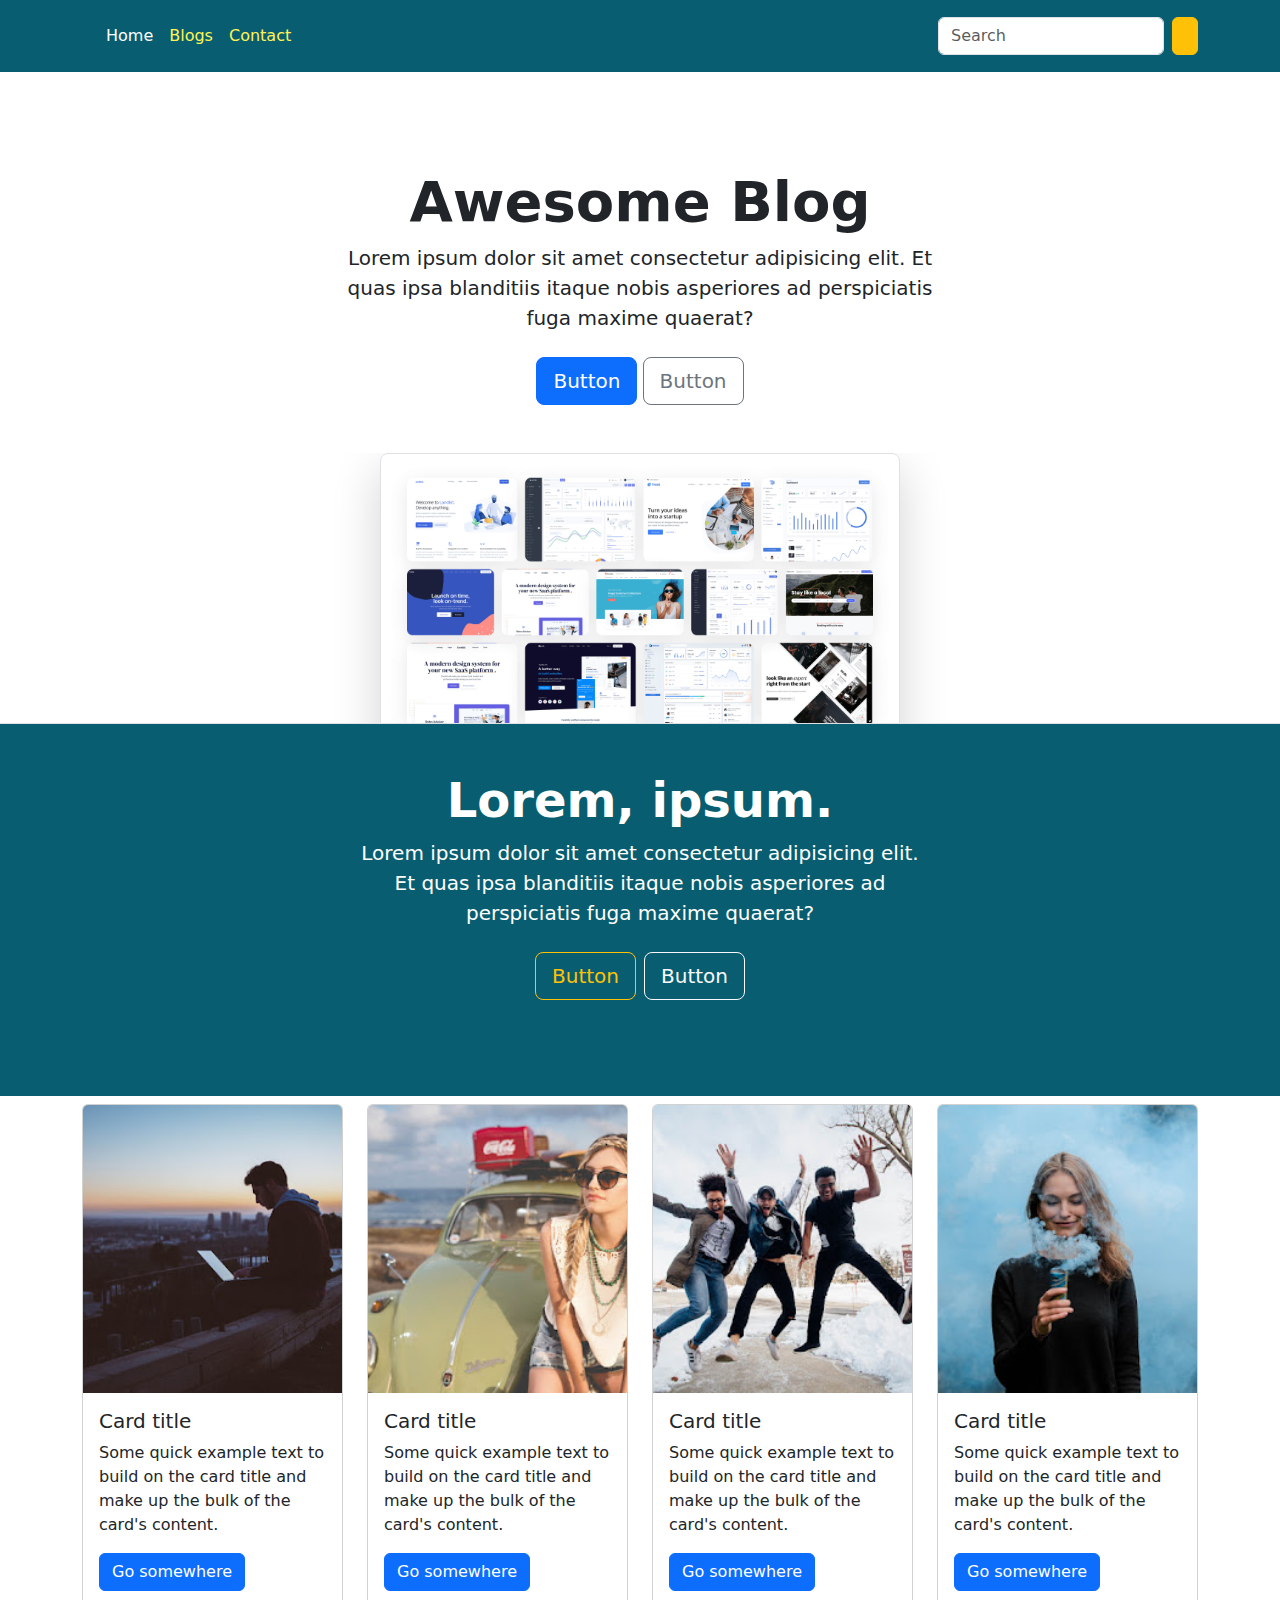
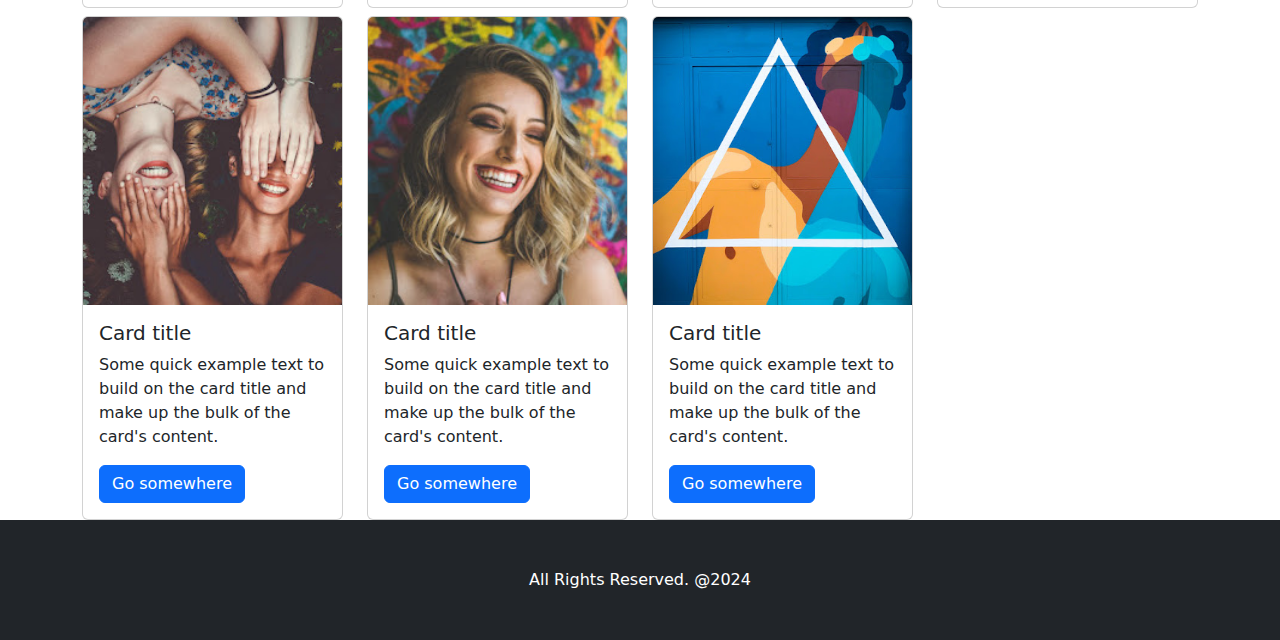
<file: bootstrap-site/index.html>
<!DOCTYPE html>
<html lang="en">
  <head>
    <meta charset="UTF-8" />
    <meta name="viewport" content="width=device-width, initial-scale=1.0" />
    <title>Awesome Blog</title>
    <link
      href="https://cdn.jsdelivr.net/npm/bootstrap@5.3.3/dist/css/bootstrap.min.css"
      rel="stylesheet"
      integrity="sha384-QWTKZyjpPEjISv5WaRU9OFeRpok6YctnYmDr5pNlyT2bRjXh0JMhjY6hW+ALEwIH"
      crossorigin="anonymous"
    />
    <link
      rel="stylesheet"
      href="https://cdnjs.cloudflare.com/ajax/libs/font-awesome/6.5.1/css/all.min.css"
      integrity="sha512-DTOQO9RWCH3ppGqcWaEA1BIZOC6xxalwEsw9c2QQeAIftl+Vegovlnee1c9QX4TctnWMn13TZye+giMm8e2LwA=="
      crossorigin="anonymous"
      referrerpolicy="no-referrer"
    />
    <link rel="stylesheet" href="style.css" />
  </head>

  <body>
    <!-- navbar -->
    <nav class="navbar navbar-expand-md p-3">
      <div class="container">
        <i class="fa-solid fa-diamond"><a class="navbar-brand" href="#"></a></i>
        <button
          class="navbar-toggler bg-warning"
          type="button"
          data-bs-toggle="collapse"
          data-bs-target="#navbarSupportedContent"
          aria-controls="navbarSupportedContent"
          aria-expanded="false"
          aria-label="Toggle navigation"
        >
          <span class="navbar-toggler-icon"></span>
        </button>
        <div class="collapse navbar-collapse" id="navbarSupportedContent">
          <ul class="navbar-nav me-auto mb-lg-0">
            <li class="nav-item">
              <a class="nav-link" style="color: white !important;" aria-current="page" href="index.html">Home</a>
            </li>
            <li class="nav-item">
              <a class="nav-link" href="blogs.html">Blogs</a>
            </li>
            <li class="nav-item">
              <a class="nav-link" href="contact.html">Contact</a>
            </li>
          </ul>
          <form class="d-flex">
            <input
              class="form-control me-2"
              type="search"
              placeholder="Search"
              aria-label="Search"
            />
            <button class="btn btn-warning" type="submit">
              <i class="fa-solid fa-magnifying-glass"></i>
            </button>
          </form>
        </div>
      </div>
    </nav>

    <!-- header -->
    <header>
      <div class="text-center pt-5 mt-5 px-4 border-bottom">
        <h1 class="display-4 fw-bold">Awesome Blog</h1>
        <div class="col-lg-6 mx-auto">
          <p class="lead mb-4">
            Lorem ipsum dolor sit amet consectetur adipisicing elit. Et quas
            ipsa blanditiis itaque nobis asperiores ad perspiciatis fuga maxime
            quaerat?
          </p>
          <div class="d-grid gap-2 d-md-block mb-5">
            <button class="btn btn-primary btn-lg" type="button">
              <i class="fa-solid fa-caret-right"></i> Button
            </button>
            <button class="btn btn-outline-secondary btn-lg" type="button">
              <i class="fa-solid fa-caret-right"></i> Button
            </button>
          </div>
          <div class="overflow-hidden" style="max-height: 30vh">
            <div class="container px-5">
              <img
                src="img/bg.png"
                class="img-fluid border rounded-3 shadow-lg mb-4"
                width="700"
                height="500"
              />
            </div>
          </div>
        </div>
      </div>
    </header>

    <!-- main -->
    <main>
      <div class="bg-dark text-secondary px-5 py-5 text-center text-white main">
        <div class="">
          <h1 class="display-5 fw-bold">Lorem, ipsum.</h1>
          <div class="text-center px-4">
            <div class="col-lg-6 mx-auto">
              <p class="lead mb-4">
                Lorem ipsum dolor sit amet consectetur adipisicing elit. Et quas
                ipsa blanditiis itaque nobis asperiores ad perspiciatis fuga
                maxime quaerat?
              </p>
              <div
                class="d-grid gap-2 d-md-flex justify-content-md-center mb-5"
              >
                <button class="btn btn-outline-warning btn-lg" type="button">
                  <i class="fa-solid fa-caret-right"></i> Button
                </button>
                <button class="btn btn-outline-light btn-lg" type="button">
                  <i class="fa-solid fa-caret-right"></i> Button
                </button>
              </div>
            </div>
          </div>
        </div>
      </div>
    </main>

    <!-- section card  -->
    <section>
      <div class="container">
        <div class="row">
          <div class="col-lg-3 col-md-4 col-sm-6 mt-2">
            <div class="card">
              <img src="img/1.jpeg" class="card-img-top" />
              <div class="card-body">
                <h5 class="card-title">Card title</h5>
                <p class="card-text">
                  Some quick example text to build on the card title and make up
                  the bulk of the card's content.
                </p>
                <a href="#" class="btn btn-primary">Go somewhere</a>
              </div>
            </div>
          </div>
          <div class="col-lg-3 col-md-4 col-sm-6 mt-2">
            <div class="card">
              <img src="img/2.jpeg" class="card-img-top" />
              <div class="card-body">
                <h5 class="card-title">Card title</h5>
                <p class="card-text">
                  Some quick example text to build on the card title and make up
                  the bulk of the card's content.
                </p>
                <a href="#" class="btn btn-primary">Go somewhere</a>
              </div>
            </div>
          </div>
          <div class="col-lg-3 col-md-4 col-sm-6 mt-2">
            <div class="card">
              <img src="img/3.jpeg" class="card-img-top" />
              <div class="card-body">
                <h5 class="card-title">Card title</h5>
                <p class="card-text">
                  Some quick example text to build on the card title and make up
                  the bulk of the card's content.
                </p>
                <a href="#" class="btn btn-primary">Go somewhere</a>
              </div>
            </div>
          </div>
          <div class="col-lg-3 col-md-4 col-sm-6 mt-2">
            <div class="card">
              <img src="img/4.jpeg" class="card-img-top" />
              <div class="card-body">
                <h5 class="card-title">Card title</h5>
                <p class="card-text">
                  Some quick example text to build on the card title and make up
                  the bulk of the card's content.
                </p>
                <a href="#" class="btn btn-primary">Go somewhere</a>
              </div>
            </div>
          </div>
          <div class="col-lg-3 col-md-4 col-sm-6 mt-2">
            <div class="card">
              <img src="img/5.jpeg" class="card-img-top" />
              <div class="card-body">
                <h5 class="card-title">Card title</h5>
                <p class="card-text">
                  Some quick example text to build on the card title and make up
                  the bulk of the card's content.
                </p>
                <a href="#" class="btn btn-primary">Go somewhere</a>
              </div>
            </div>
          </div>
          <div class="col-lg-3 col-md-4 col-sm-6 mt-2">
            <div class="card">
              <img src="img/7.jpeg" class="card-img-top" />
              <div class="card-body">
                <h5 class="card-title">Card title</h5>
                <p class="card-text">
                  Some quick example text to build on the card title and make up
                  the bulk of the card's content.
                </p>
                <a href="#" class="btn btn-primary">Go somewhere</a>
              </div>
            </div>
          </div>
          <div class="col-lg-3 col-md-4 col-sm-6 mt-2">
            <div class="card">
              <img src="img/6.jpeg" class="card-img-top" />
              <div class="card-body">
                <h5 class="card-title">Card title</h5>
                <p class="card-text">
                  Some quick example text to build on the card title and make up
                  the bulk of the card's content.
                </p>
                <a href="#" class="btn btn-primary">Go somewhere</a>
              </div>
            </div>
          </div>
        </div>
      </div>
    </section>

    <!-- footer -->
    <footer class="py-5 bg-dark text-white">
      <div class="container text-center">
        <span>All Rights Reserved. @2024</span>
      </div>
    </footer>

    <script
      src="https://cdn.jsdelivr.net/npm/bootstrap@5.3.3/dist/js/bootstrap.bundle.min.js"
      integrity="sha384-YvpcrYf0tY3lHB60NNkmXc5s9fDVZLESaAA55NDzOxhy9GkcIdslK1eN7N6jIeHz"
      crossorigin="anonymous"
    ></script>
  </body>
</html>
</file>
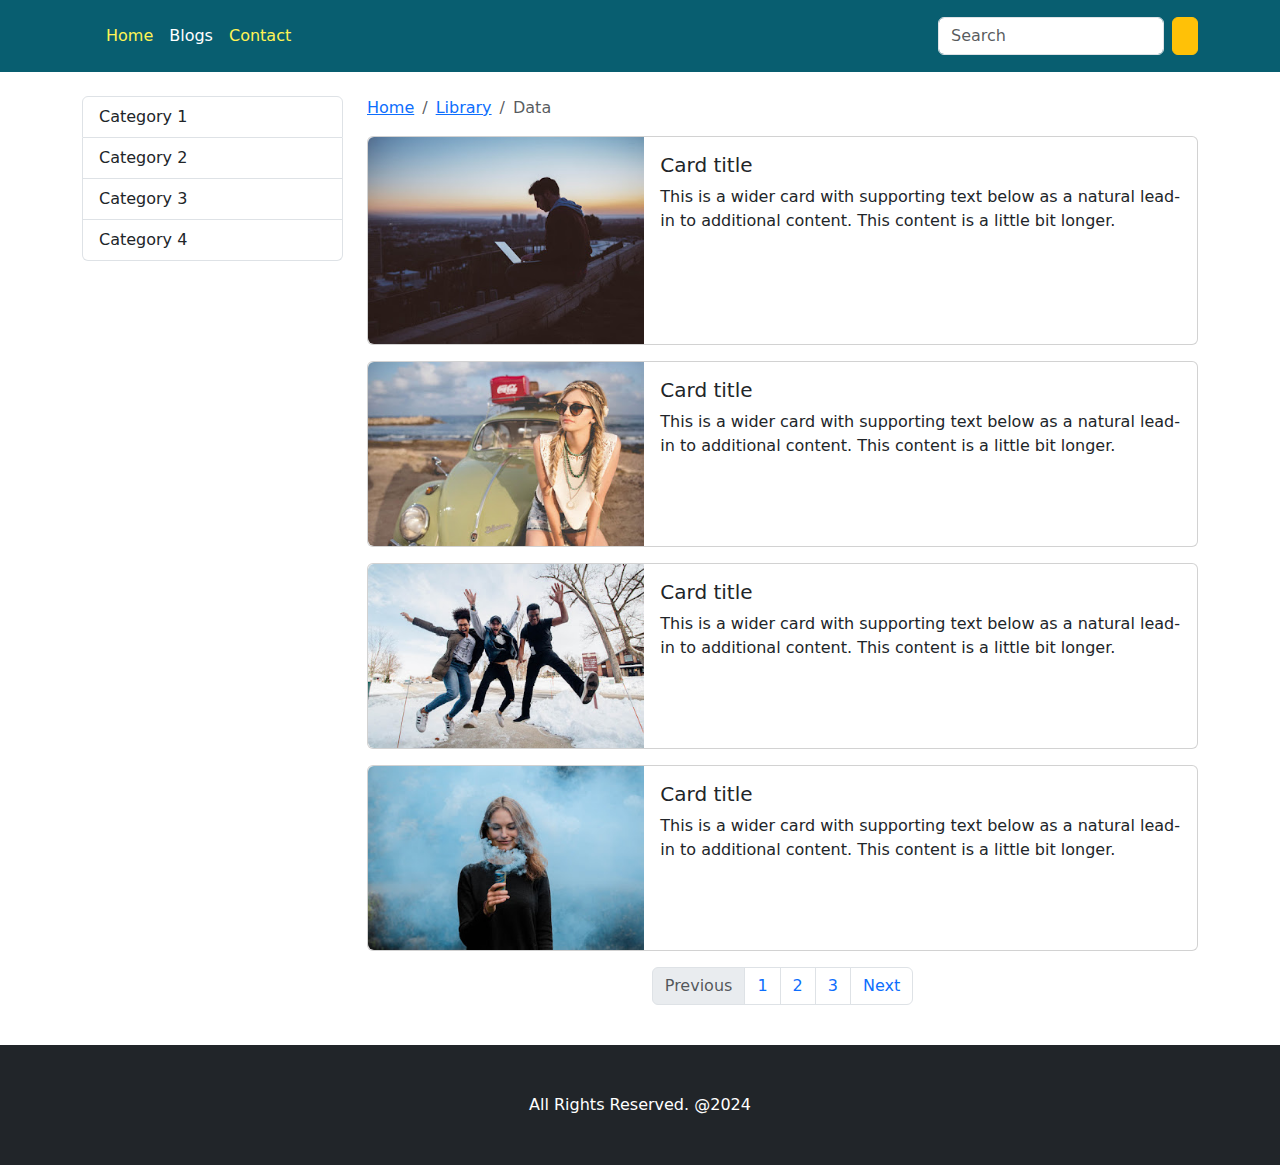
<file: bootstrap-site/blogs.html>
<!DOCTYPE html>
<html lang="en">
  <head>
    <meta charset="UTF-8" />
    <meta name="viewport" content="width=device-width, initial-scale=1.0" />
    <title>Awesome Blog</title>
    <link
      href="https://cdn.jsdelivr.net/npm/bootstrap@5.3.3/dist/css/bootstrap.min.css"
      rel="stylesheet"
      integrity="sha384-QWTKZyjpPEjISv5WaRU9OFeRpok6YctnYmDr5pNlyT2bRjXh0JMhjY6hW+ALEwIH"
      crossorigin="anonymous"
    />
    <link
      rel="stylesheet"
      href="https://cdnjs.cloudflare.com/ajax/libs/font-awesome/6.5.1/css/all.min.css"
      integrity="sha512-DTOQO9RWCH3ppGqcWaEA1BIZOC6xxalwEsw9c2QQeAIftl+Vegovlnee1c9QX4TctnWMn13TZye+giMm8e2LwA=="
      crossorigin="anonymous"
      referrerpolicy="no-referrer"
    />
    <link rel="stylesheet" href="style.css" />
  </head>

  <body>
    <!-- navbar -->
    <nav class="navbar navbar-expand-md p-3">
      <div class="container">
        <i class="fa-solid fa-diamond"><a class="navbar-brand" href="#"></a></i>
        <button
          class="navbar-toggler bg-warning"
          type="button"
          data-bs-toggle="collapse"
          data-bs-target="#navbarSupportedContent"
          aria-controls="navbarSupportedContent"
          aria-expanded="false"
          aria-label="Toggle navigation"
        >
          <span class="navbar-toggler-icon"></span>
        </button>
        <div class="collapse navbar-collapse" id="navbarSupportedContent">
          <ul class="navbar-nav me-auto mb-lg-0">
            <li class="nav-item">
              <a class="nav-link" aria-current="page" href="index.html">Home</a>
            </li>
            <li class="nav-item">
              <a
                class="nav-link"
                href="blogs.html"
                style="color: white !important"
                >Blogs</a
              >
            </li>
            <li class="nav-item">
              <a class="nav-link" href="contact.html">Contact</a>
            </li>
          </ul>
          <form class="d-flex">
            <input
              class="form-control me-2"
              type="search"
              placeholder="Search"
              aria-label="Search"
            />
            <button class="btn btn-warning" type="submit">
              <i class="fa-solid fa-magnifying-glass"></i>
            </button>
          </form>
        </div>
      </div>
    </nav>

    <!-- main -->
    <div class="container my-4">
      <div class="row">
        <div class="col-md-3 order-2 order-md-1">
          <div class="list-group">
            <a href="#" class="list-group-item list-group-item-action">Category 1</a>
            <a href="#" class="list-group-item list-group-item-action">Category 2</a>
            <a href="#" class="list-group-item list-group-item-action">Category 3</a>
            <a href="#" class="list-group-item list-group-item-action">Category 4</a>
          </div>
        </div>
        <div class="col-md-9 order-1 order-md-2">
          <nav>
            <ol class="breadcrumb">
              <li class="breadcrumb-item"><a href="#">Home</a></li>
              <li class="breadcrumb-item"><a href="#">Library</a></li>
              <li class="breadcrumb-item active">Data</li>
            </ol>
          </nav>
          <div class="card mb-3">
            <div class="row g-0">
              <div class="col-md-4">
                <img src="img/1.jpeg" class="img-fluid rounded-start" style="width: 100%; height: 100%;">
              </div>
              <div class="col-md-8">
                <div class="card-body">
                  <h5 class="card-title">Card title</h5>
                  <p class="card-text">This is a wider card with supporting text below as a natural lead-in to additional content. This content is a little bit longer.</p> 
                </div>
              </div>
            </div>
          </div>
          <div class="card mb-3">
            <div class="row g-0">
              <div class="col-md-4">
                <img src="img/2.jpeg" class="img-fluid rounded-start" style="width: 100%; height: 100%;">
              </div>
              <div class="col-md-8">
                <div class="card-body">
                  <h5 class="card-title">Card title</h5>
                  <p class="card-text">This is a wider card with supporting text below as a natural lead-in to additional content. This content is a little bit longer.</p> 
                </div>
              </div>
            </div>
          </div>
          <div class="card mb-3">
            <div class="row g-0">
              <div class="col-md-4">
                <img src="img/3.jpeg" class="img-fluid rounded-start" style="width: 100%; height: 100%;">
              </div>
              <div class="col-md-8">
                <div class="card-body">
                  <h5 class="card-title">Card title</h5>
                  <p class="card-text">This is a wider card with supporting text below as a natural lead-in to additional content. This content is a little bit longer.</p> 
                </div>
              </div>
            </div>
          </div>
          <div class="card mb-3">
            <div class="row g-0">
              <div class="col-md-4">
                <img src="img/4.jpeg" class="img-fluid rounded-start" style="width: 100%; height: 100%;">
              </div>
              <div class="col-md-8">
                <div class="card-body">
                  <h5 class="card-title">Card title</h5>
                  <p class="card-text">This is a wider card with supporting text below as a natural lead-in to additional content. This content is a little bit longer.</p> 
                </div>
              </div>
            </div>
          </div>
          <nav aria-label="Page navigation example">
            <ul class="pagination justify-content-center">
              <li class="page-item disabled">
                <a class="page-link">Previous</a>
              </li>
              <li class="page-item"><a class="page-link" href="#">1</a></li>
              <li class="page-item"><a class="page-link" href="#">2</a></li>
              <li class="page-item"><a class="page-link" href="#">3</a></li>
              <li class="page-item">
                <a class="page-link" href="#">Next</a>
              </li>
            </ul>
          </nav>
        </div>
      </div>
    </div>

    <!-- footer -->
    <footer class="py-5 bg-dark text-white">
      <div class="container text-center">
        <span>All Rights Reserved. @2024</span>
      </div>
    </footer>

    <script
      src="https://cdn.jsdelivr.net/npm/bootstrap@5.3.3/dist/js/bootstrap.bundle.min.js"
      integrity="sha384-YvpcrYf0tY3lHB60NNkmXc5s9fDVZLESaAA55NDzOxhy9GkcIdslK1eN7N6jIeHz"
      crossorigin="anonymous"
    ></script>
  </body>
</html>
</file>
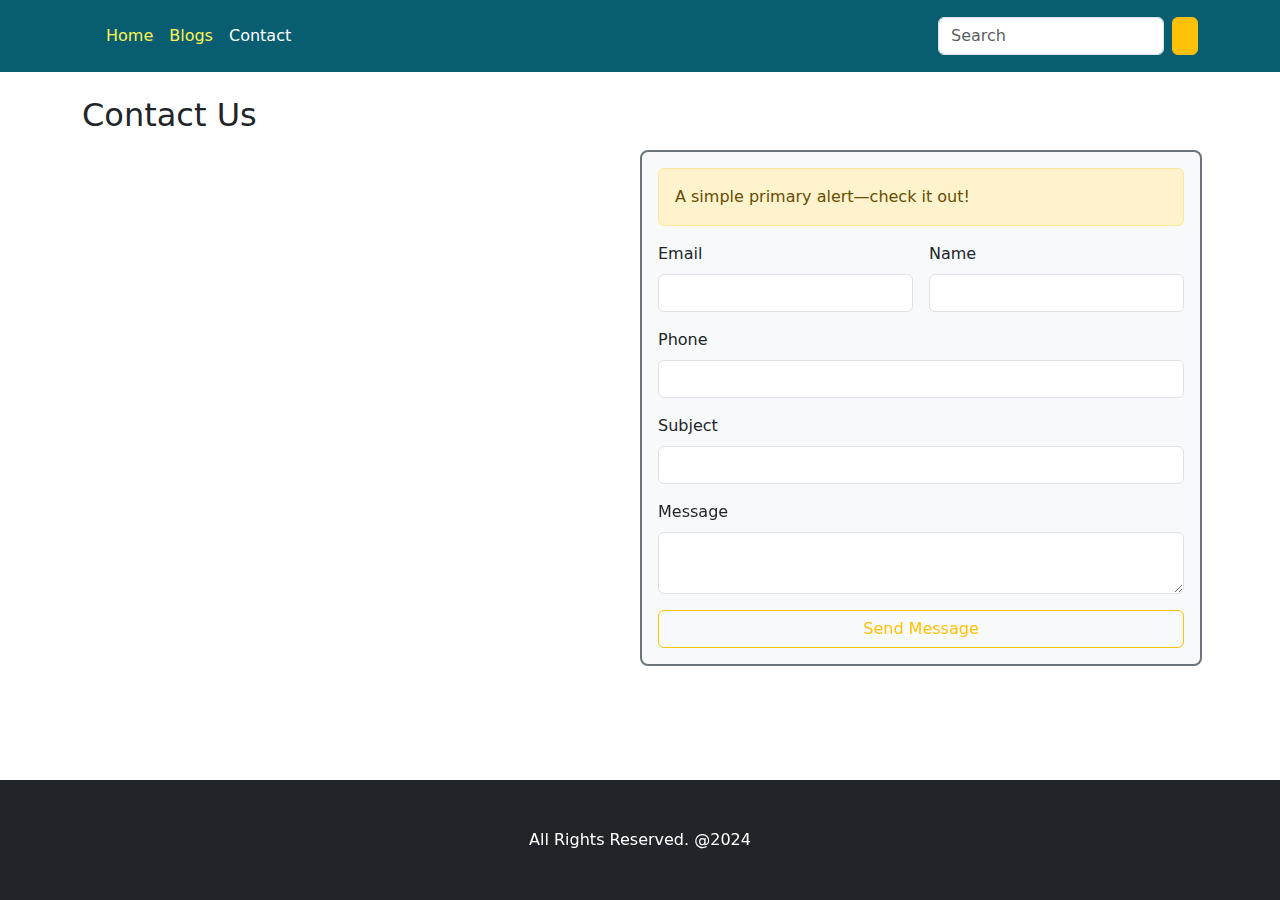
<file: bootstrap-site/contact.html>
<!DOCTYPE html>
<html lang="en" class="h-100">
  <head>
    <meta charset="UTF-8" />
    <meta name="viewport" content="width=device-width, initial-scale=1.0" />
    <title>Awesome Blog</title>
    <link
      href="https://cdn.jsdelivr.net/npm/bootstrap@5.3.3/dist/css/bootstrap.min.css"
      rel="stylesheet"
      integrity="sha384-QWTKZyjpPEjISv5WaRU9OFeRpok6YctnYmDr5pNlyT2bRjXh0JMhjY6hW+ALEwIH"
      crossorigin="anonymous"
    />
    <link
      rel="stylesheet"
      href="https://cdnjs.cloudflare.com/ajax/libs/font-awesome/6.5.1/css/all.min.css"
      integrity="sha512-DTOQO9RWCH3ppGqcWaEA1BIZOC6xxalwEsw9c2QQeAIftl+Vegovlnee1c9QX4TctnWMn13TZye+giMm8e2LwA=="
      crossorigin="anonymous"
      referrerpolicy="no-referrer"
    />
    <link rel="stylesheet" href="style.css" />
  </head>

  <body class="h-100 d-flex flex-column">
    <!-- navbar -->
    <nav class="navbar navbar-expand-md p-3">
      <div class="container">
        <i class="fa-solid fa-diamond"><a class="navbar-brand" href="#"></a></i>
        <button
          class="navbar-toggler bg-warning"
          type="button"
          data-bs-toggle="collapse"
          data-bs-target="#navbarSupportedContent"
          aria-controls="navbarSupportedContent"
          aria-expanded="false"
          aria-label="Toggle navigation"
        >
          <span class="navbar-toggler-icon"></span>
        </button>
        <div class="collapse navbar-collapse" id="navbarSupportedContent">
          <ul class="navbar-nav me-auto mb-lg-0">
            <li class="nav-item">
              <a class="nav-link" aria-current="page" href="index.html">Home</a>
            </li>
            <li class="nav-item">
              <a class="nav-link" href="blogs.html">Blogs</a>
            </li>
            <li class="nav-item">
              <a
                class="nav-link"
                href="contact.html"
                style="color: white !important"
                >Contact</a
              >
            </li>
          </ul>
          <form class="d-flex">
            <input
              class="form-control me-2"
              type="search"
              placeholder="Search"
              aria-label="Search"
            />
            <button class="btn btn-warning" type="submit">
              <i class="fa-solid fa-magnifying-glass"></i>
            </button>
          </form>
        </div>
      </div>
    </nav>

    <main>
      <div class="container my-4">
        <h2 class="my-3">Contact Us</h2>
        <div class="row g-2">
          <div class="col-md-6 order-2 order-md-1">
            <iframe
              id="map"
              src="https://www.google.com/maps/embed?pb=!1m18!1m12!1m3!1d3009.203763526903!2d29.037409076564863!3d41.042672917305474!2m3!1f0!2f0!3f0!3m2!1i1024!2i768!4f13.1!3m3!1m2!1s0x14cab7da02210c0f%3A0xaa4ea6c2e70ee70a!2sBeylerbeyi%20Saray%C4%B1!5e0!3m2!1str!2str!4v1710539797229!5m2!1str!2str"
              width="100%"
              style="border: 0"
              allowfullscreen=""
              loading="lazy"
              referrerpolicy="no-referrer-when-downgrade"
            ></iframe>
          </div>
          <div
            class="col-md-6 p-3 bg-light border border-2 border-secondary rounded-3 order-1 order-md-2"
          >
            <div class="alert alert-warning" role="alert">
              A simple primary alert—check it out!
            </div>
            <form class="row g-3 text-dark">
              <div class="col-md-6">
                <label for="email" class="form-label">Email</label>
                <input
                  type="email"
                  name="email"
                  id="email"
                  class="form-control"
                />
              </div>
              <div class="col-md-6">
                <label for="name" class="form-label">Name</label>
                <input type="text" name="name" id="name" class="form-control" />
              </div>
              <div class="col-md-12">
                <label for="phone" class="form-label">Phone</label>
                <input
                  type="text"
                  name="phone"
                  id="phone"
                  class="form-control"
                />
              </div>
              <div class="col-md-12">
                <label for="subject" class="form-label">Subject</label>
                <input
                  type="text"
                  name="subject"
                  id="subject"
                  class="form-control"
                />
              </div>
              <div class="col-md-12">
                <label for="message" class="form-label">Message</label>
                <textarea
                  name="message"
                  id="message"
                  class="form-control"
                ></textarea>
              </div>
              <div class="col-12">
                <button class="btn btn-outline-warning" style="width: 100%">
                  Send Message
                </button>
              </div>
            </form>
          </div>
        </div>
      </div>
    </main>

    <!-- footer -->
    <footer class="py-5 bg-dark text-white mt-auto">
      <div class="container text-center">
        <span>All Rights Reserved. @2024</span>
      </div>
    </footer>

    <script
      src="https://cdn.jsdelivr.net/npm/bootstrap@5.3.3/dist/js/bootstrap.bundle.min.js"
      integrity="sha384-YvpcrYf0tY3lHB60NNkmXc5s9fDVZLESaAA55NDzOxhy9GkcIdslK1eN7N6jIeHz"
      crossorigin="anonymous"
    ></script>
  </body>
</html>
</file>
<file: bootstrap-site/style.css>
.navbar {
  background-color: #085e70 !important;
  color: white;
}
.navbar ul a {
  color: #fff455 !important;
}
.navbar .navbar-nav li a:hover {
  color: #ffc107 !important;
}
.main {
  background-color: #085e70 !important;
}
.card-img-top {
  width: 100%;
  height: 25vh;
  object-fit: cover;
}
#map {
  height: 450px;
}

@media (min-width: 768px) {
  .card-img-top {
    height: 32vh;
  }
  #map {
    height: 100%;
  }
}
</file>
